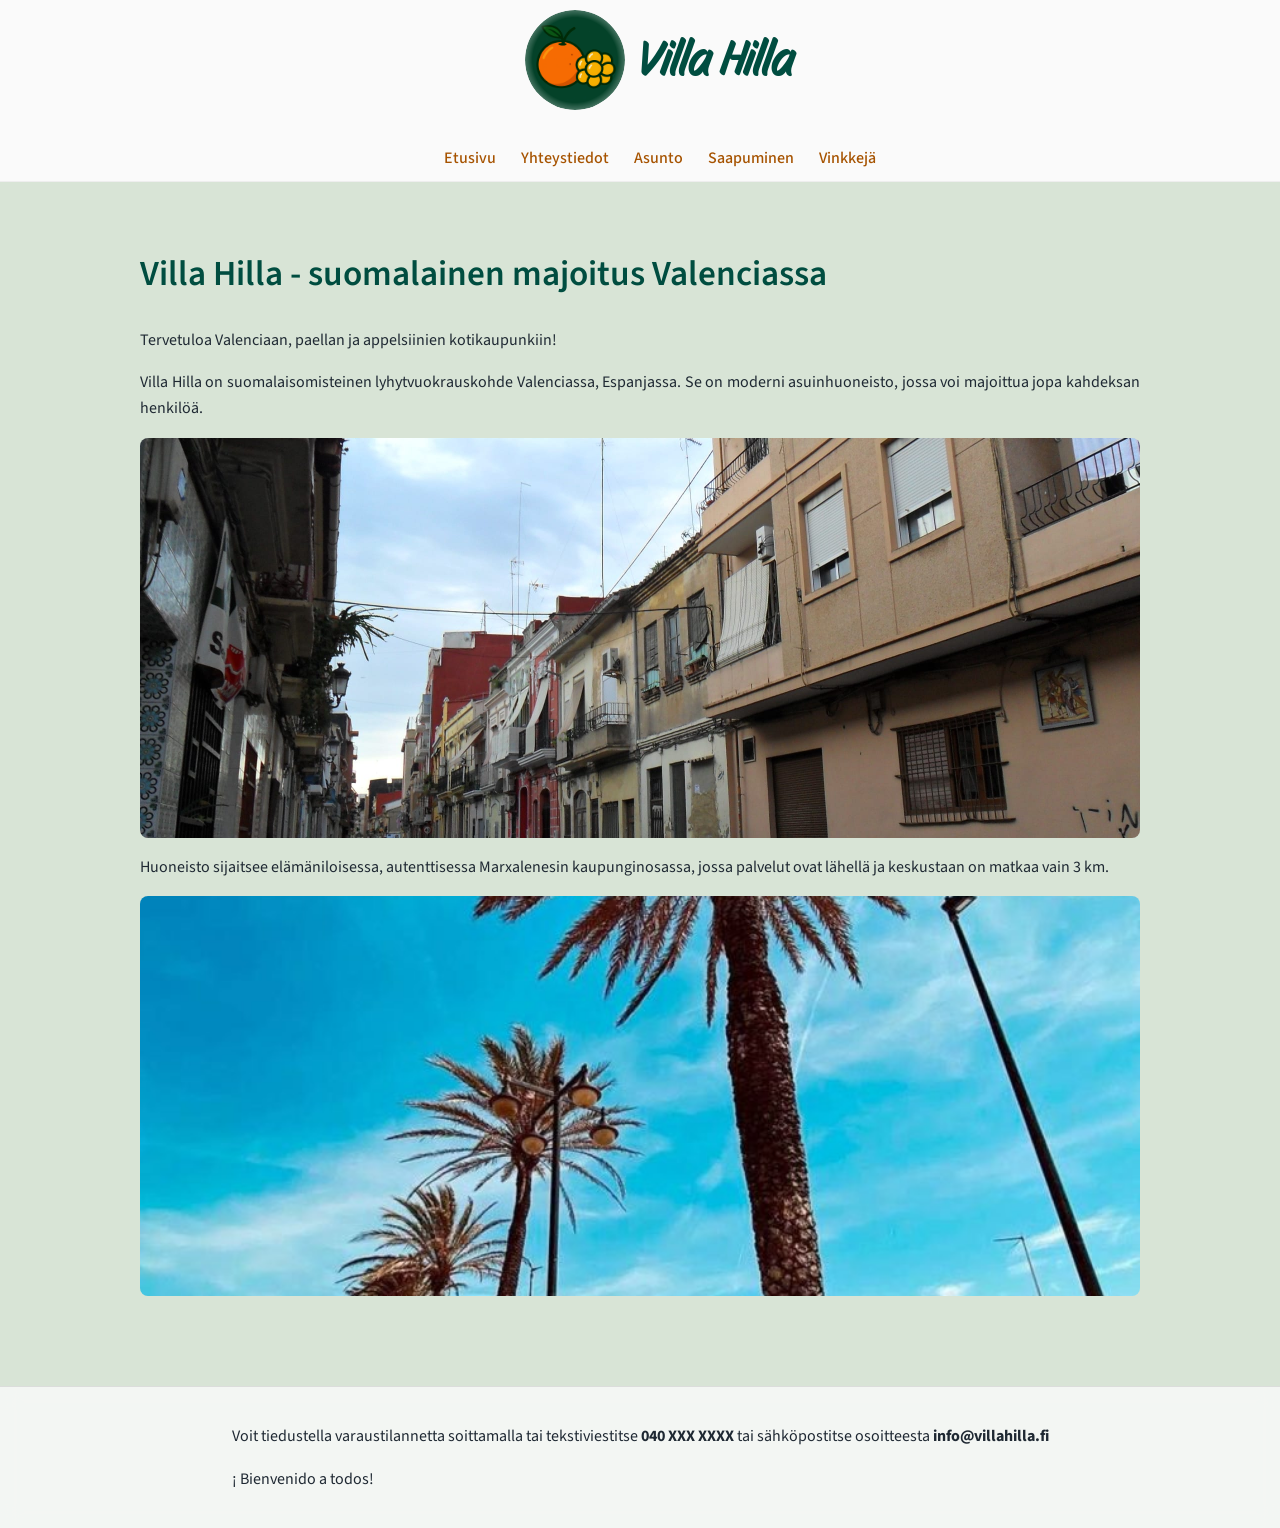
<file: index.html>
<!doctype html>
<html lang="fi">

<head>
  <meta charset="utf-8">
  <meta name="viewport" content="width=device-width, initial-scale=1">
  <meta name="author" content="Anni">
  <meta name="description" content="Villa Hilla Suomalainen majoitus Valenciassa">
  <title>Villa Hilla | Etusivu</title>

  <link rel="preconnect" href="https://fonts.googleapis.com">
  <link rel="preconnect" href="https://fonts.gstatic.com" crossorigin>
  <link
    href="https://fonts.googleapis.com/css2?family=Source+Sans+3:ital,wght@0,200..900;1,200..900&family=Story+Script&display=swap"
    rel="stylesheet" type="text/css">

  <link href="tyyli.css" rel="stylesheet" type="text/css">
</head>

<body>

  <header class="site-header">
    <div class="header-container">
      <div class="brand-section">
        <img src="logo.jpg" alt="Villa Hilla logo" class="logo">
        <h1 class="site-name">Villa Hilla</h1>
      </div>

      <nav class="main-navigation">
        <button class="menu-toggle" aria-label="Avaa valikko">
          <span class="bar"></span>
          <span class="bar"></span>
          <span class="bar"></span>
        </button>
        <ul class="nav-links">
          <li><a href="index.html">Etusivu</a></li>
          <li><a href="#Yhteystiedot">Yhteystiedot</a></li>
          <li><a href="asunto.html">Asunto</a></li>
          <li><a href="saapuminen.html">Saapuminen</a></li>
          <li><a href="vinkkeja.html">Vinkkejä</a></li>
        </ul>
      </nav>
    </div>
  </header>

  <main>
    <section>
      <div class="wrapper">
        <div class="content">
          <h2>Villa Hilla &#8209; suomalainen majoitus Valenciassa</h2>

          <p>Tervetuloa Valenciaan, paellan ja appelsiinien kotikaupunkiin!</p>

          <p>Villa Hilla on suomalaisomisteinen lyhytvuokrauskohde Valenciassa, Espanjassa.
            Se on moderni asuinhuoneisto, jossa voi majoittua jopa kahdeksan henkilöä.</p>

            <a href="talo.jpeg" target="_blank">
          <img src="talo.jpeg" alt="Villa Hilla rakennus" class="kuva"></a>

          <p>Huoneisto sijaitsee elämäniloisessa, autenttisessa Marxalenesin kaupunginosassa,
            jossa palvelut ovat lähellä ja keskustaan on matkaa vain 3 km.</p>

            <a href="ranta.jpg" target="_blank">
          <img src="ranta.jpg" alt="Malvarrosan ranta" class="kuva"></a>
        </div>
      </div>
    </section>
  </main>

  <footer id="Yhteystiedot" class="laatikko-footer">
    <div class="footer-container">
      <p>Voit tiedustella varaustilannetta soittamalla tai tekstiviestitse <strong>040 XXX XXXX</strong> tai
        sähköpostitse osoitteesta <strong>info@villahilla.fi</strong></p>
      <p>&iexcl; Bienvenido a todos!</p>
    </div>
  </footer>
  <script>
    const menuToggle = document.querySelector('.menu-toggle');
    const navLinks = document.querySelector('.nav-links');
    menuToggle.addEventListener('click', () => {
      navLinks.classList.toggle('active');
      document.querySelectorAll('.nav-links a').forEach(link => {
        link.addEventListener('click', () => {
          navLinks.classList.remove('active');
        });
      });
    });
  </script>
</body>

</html>
</file>
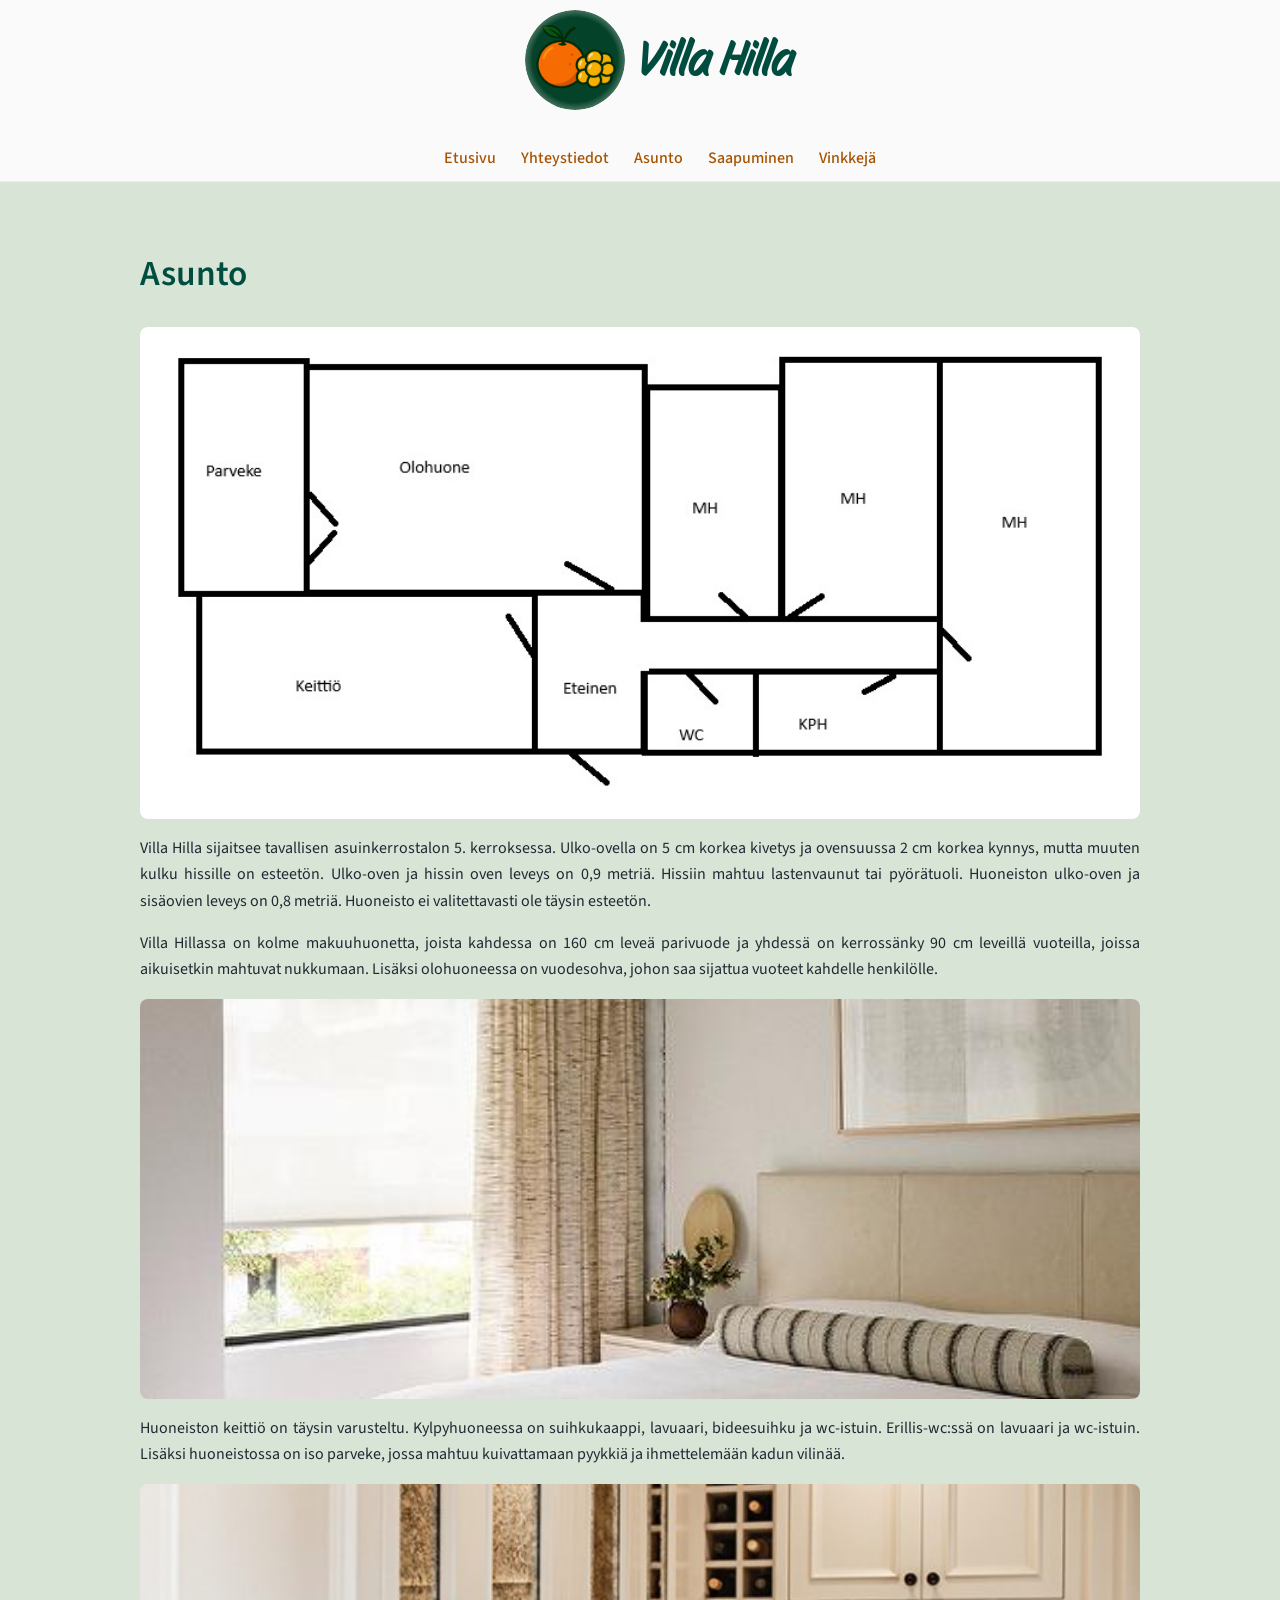
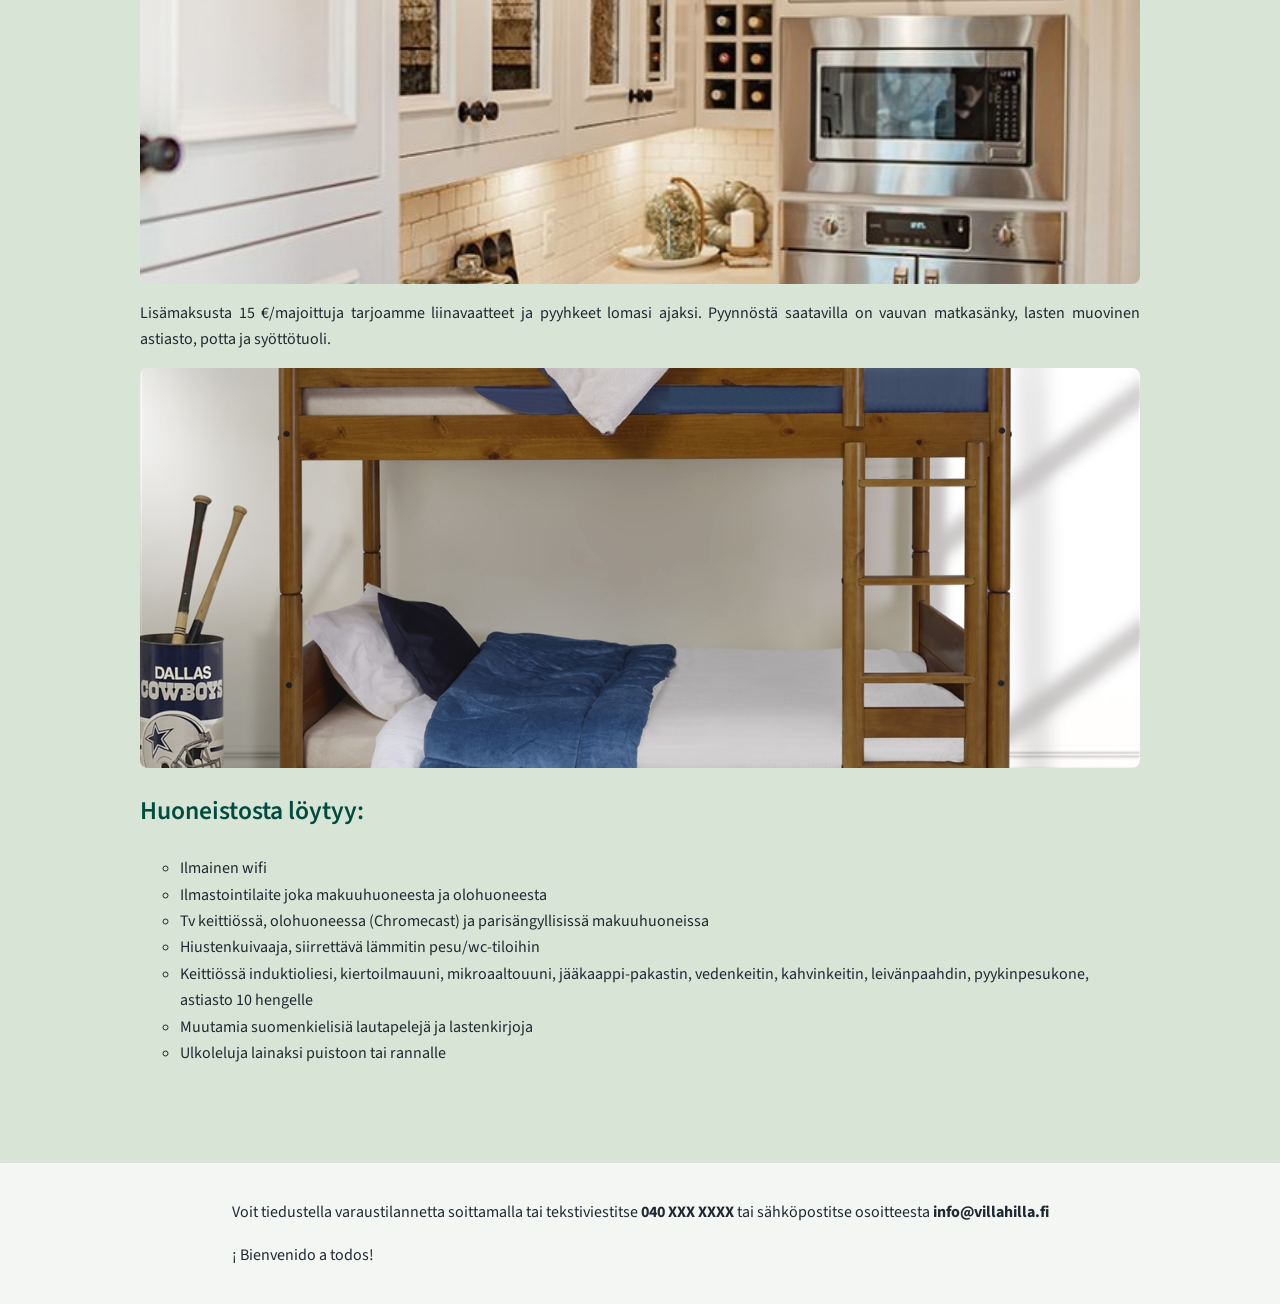
<file: asunto.html>
<!doctype html>
<html lang="fi">

<head>
    <meta charset="utf-8">
    <meta name="viewport" content="width=device-width, initial-scale=1">
    <meta name="author" content="Anni">
    <meta name="description" content="Villa Hilla Suomalainen majoitus Valenciassa">
    <title>Villa Hilla | Asunto</title>

    <link rel="preconnect" href="https://fonts.googleapis.com">
    <link rel="preconnect" href="https://fonts.gstatic.com" crossorigin>
    <link
        href="https://fonts.googleapis.com/css2?family=Source+Sans+3:ital,wght@0,200..900;1,200..900&family=Story+Script&display=swap"
        rel="stylesheet" type="text/css">

    <link href="tyyli.css" rel="stylesheet" type="text/css">
</head>

<body>

    <header class="site-header">
        <div class="header-container">
            <div class="brand-section">
                <img src="logo.jpg" alt="Villa Hilla logo" class="logo">
                <h1 class="site-name">Villa Hilla</h1>
            </div>

            <nav class="main-navigation">
                <button class="menu-toggle" aria-label="Avaa valikko">
                    <span class="bar"></span>
                    <span class="bar"></span>
                    <span class="bar"></span>
                </button>
                <ul class="nav-links">
                    <li><a href="index.html">Etusivu</a></li>
                    <li><a href="#Yhteystiedot">Yhteystiedot</a></li>
                    <li><a href="asunto.html">Asunto</a></li>
                    <li><a href="saapuminen.html">Saapuminen</a></li>
                    <li><a href="vinkkeja.html">Vinkkejä</a></li>
                </ul>
            </nav>
        </div>
    </header>

    <main>
        <section>
            <div class="wrapper">
                <div class="content">
                    <h2>Asunto</h2>
                    <a href="pohjapiirros.jpg" target="_blank">
                    <img src="pohjapiirros.jpg" alt="Villa Hilla pohjapiirros" class="pohjapiirros"></a>

                    <p>Villa Hilla sijaitsee tavallisen asuinkerrostalon 5. kerroksessa. Ulko-ovella on 5 cm korkea
                        kivetys ja
                        ovensuussa 2 cm korkea kynnys, mutta muuten kulku hissille on esteetön. Ulko-oven ja hissin oven
                        leveys on
                        0,9 metriä. Hissiin mahtuu lastenvaunut tai pyörätuoli. Huoneiston ulko-oven ja sisäovien leveys
                        on 0,8
                        metriä. Huoneisto ei valitettavasti ole täysin esteetön.</p>

                    <p>Villa Hillassa on kolme makuuhuonetta, joista kahdessa on 160 cm leveä parivuode ja yhdessä on
                        kerrossänky 90
                        cm leveillä vuoteilla, joissa aikuisetkin mahtuvat nukkumaan. Lisäksi olohuoneessa on
                        vuodesohva, johon saa
                        sijattua vuoteet kahdelle henkilölle.</p>

                    <a href="olohuone.jpg" target="_blank">
                    <img src="makuuhuone.jpg" alt="Villa Hilla makuuhuone" class="kuva"></a>

                    <p>Huoneiston keittiö on täysin varusteltu. Kylpyhuoneessa on suihkukaappi, lavuaari, bideesuihku ja
                        wc-istuin.
                        Erillis-wc:ssä on lavuaari ja wc-istuin. Lisäksi huoneistossa on iso parveke, jossa mahtuu
                        kuivattamaan pyykkiä ja ihmettelemään kadun vilinää.</p>

                    <a href="keittio.jpg" target="_blank">
                    <img src="keittio.jpg" alt="Villa Hilla keittiö" class="kuva"></a>

                    <p>Lisämaksusta 15 €/majoittuja tarjoamme liinavaatteet ja pyyhkeet lomasi ajaksi. Pyynnöstä
                        saatavilla on
                        vauvan matkasänky, lasten muovinen astiasto, potta ja syöttötuoli.</p>

                    <a href="lastenhuone.jpg" target="_blank">    
                    <img src="lastenhuone.jpg" alt="Villa Hilla lastenhuone" class="kuva"></a>

                    <h3>Huoneistosta löytyy:</h3>
                    <ul>
                        <li>Ilmainen wifi</li>
                        <li>Ilmastointilaite joka makuuhuoneesta ja olohuoneesta</li>
                        <li>Tv keittiössä, olohuoneessa (Chromecast) ja parisängyllisissä makuuhuoneissa</li>
                        <li>Hiustenkuivaaja, siirrettävä lämmitin pesu/wc-tiloihin</li>
                        <li>Keittiössä induktioliesi, kiertoilmauuni, mikroaaltouuni, jääkaappi-pakastin, vedenkeitin,
                            kahvinkeitin,
                            leivänpaahdin, pyykinpesukone, astiasto 10 hengelle</li>
                        <li>Muutamia suomenkielisiä lautapelejä ja lastenkirjoja</li>
                        <li>Ulkoleluja lainaksi puistoon tai rannalle</li>
                    </ul>
                </div>
            </div>
        </section>
    </main>

    <footer id="Yhteystiedot" class="laatikko-footer">
        <div class="footer-container">
            <p>Voit tiedustella varaustilannetta soittamalla tai tekstiviestitse <strong>040 XXX XXXX</strong> tai
                sähköpostitse osoitteesta <strong>info@villahilla.fi</strong></p>
            <p>&iexcl; Bienvenido a todos!</p>
        </div>
    </footer>
    <script>
        const menuToggle = document.querySelector('.menu-toggle');
        const navLinks = document.querySelector('.nav-links');
        menuToggle.addEventListener('click', () => {
            navLinks.classList.toggle('active');
            document.querySelectorAll('.nav-links a').forEach(link => {
                link.addEventListener('click', () => {
                    navLinks.classList.remove('active');
                });
            });
        });
    </script>
</body>

</html>
</file>
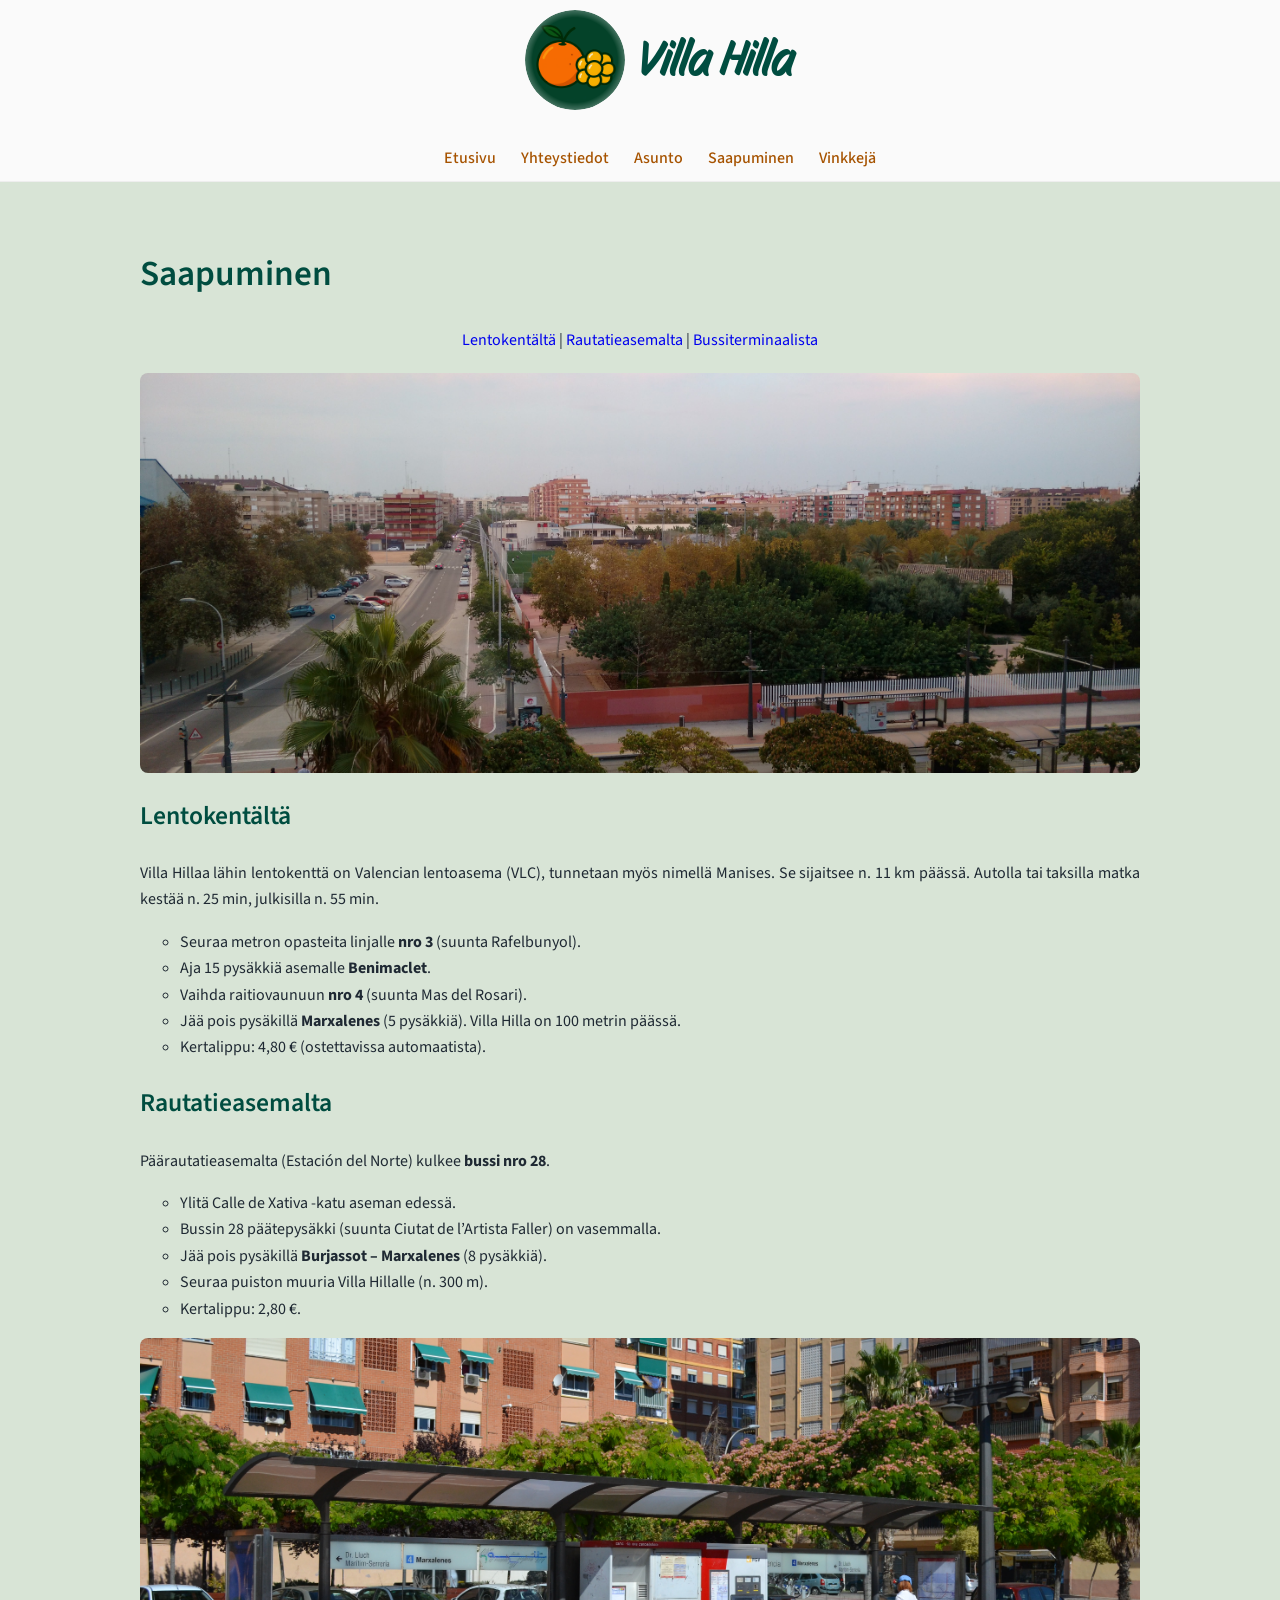
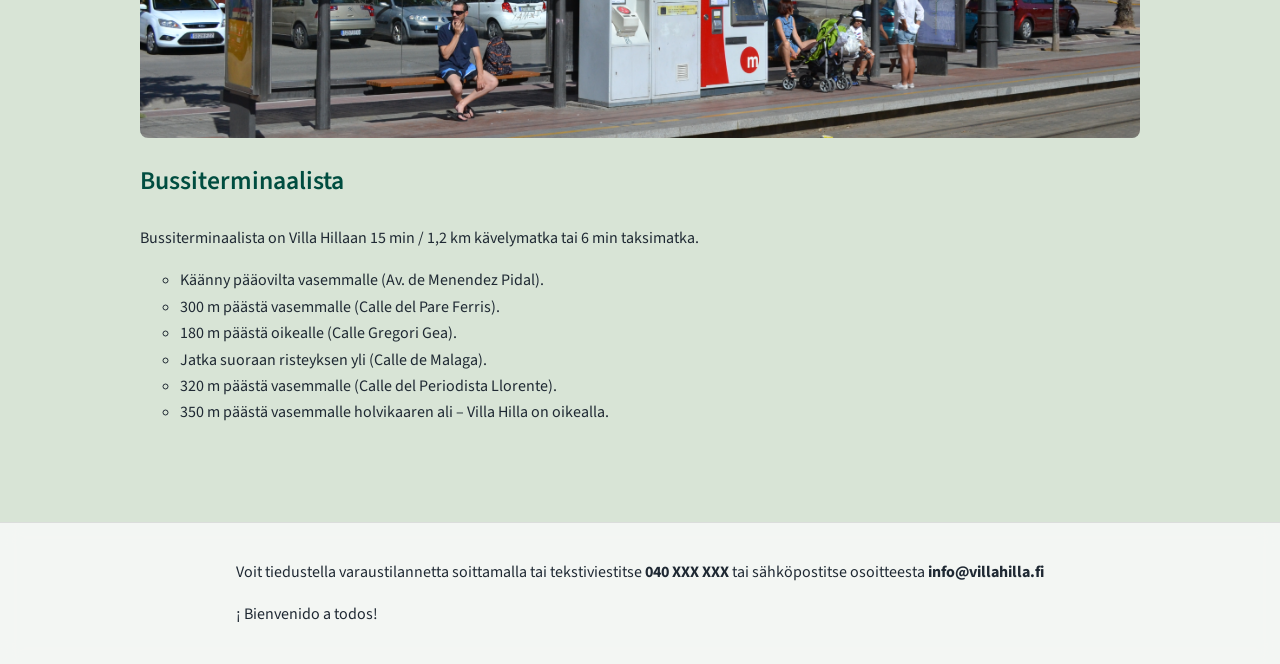
<file: saapuminen.html>
<!doctype html>
<html lang="fi">

<head>
    <meta charset="utf-8">
    <meta name="viewport" content="width=device-width, initial-scale=1">
    <meta name="author" content="Anni">
    <meta name="description" content="Villa Hilla Suomalainen majoitus Valenciassa">
    <title>Villa Hilla | Saapuminen</title>

    <link rel="preconnect" href="https://fonts.googleapis.com">
    <link rel="preconnect" href="https://fonts.gstatic.com" crossorigin>
    <link
        href="https://fonts.googleapis.com/css2?family=Source+Sans+3:ital,wght@0,200..900;1,200..900&family=Story+Script&display=swap"
        rel="stylesheet" type="text/css">

    <link href="tyyli.css" rel="stylesheet" type="text/css">
</head>

<body>

    <header class="site-header">
        <div class="header-container">
            <div class="brand-section">
                <img src="logo.jpg" alt="Villa Hilla logo" class="logo">
                <h1 class="site-name">Villa Hilla</h1>
            </div>

            <nav class="main-navigation">
                <button class="menu-toggle" aria-label="Avaa valikko">
                    <span class="bar"></span>
                    <span class="bar"></span>
                    <span class="bar"></span>
                </button>
                <ul class="nav-links">
                    <li><a href="index.html">Etusivu</a></li>
                    <li><a href="#Yhteystiedot">Yhteystiedot</a></li>
                    <li><a href="asunto.html">Asunto</a></li>
                    <li><a href="saapuminen.html">Saapuminen</a></li>
                    <li><a href="vinkkeja.html">Vinkkejä</a></li>
                </ul>
            </nav>
        </div>
    </header>

    <main>
        <section>
             <div class="wrapper">
                <div class="content">
            <h2>Saapuminen</h2>

            <div class="content-nav" style="text-align: center; margin-bottom: 20px;">
                <a href="#Lentokentalta">Lentokentältä</a> |
                <a href="#Rautatieasemalta">Rautatieasemalta</a> |
                <a href="#Bussiterminaalista">Bussiterminaalista</a>
            </div>
           

                    <a href="maisema.jpg" target="_blank">
                    <img src="maisema.jpg" alt="Katumaisemaa Valenciassa" class="kuva"></a>
                    
                    <article id="Lentokentalta">
                        <h3>Lentokentältä</h3>
                        <p>Villa Hillaa lähin lentokenttä on Valencian lentoasema (VLC), tunnetaan myös nimellä Manises.
                            Se sijaitsee n. 11 km päässä. Autolla tai taksilla matka kestää n. 25 min, julkisilla n. 55
                            min.</p>
                        <ul>
                            <li>Seuraa metron opasteita linjalle <strong>nro 3</strong> (suunta Rafelbunyol).</li>
                            <li>Aja 15 pysäkkiä asemalle <strong>Benimaclet</strong>.</li>
                            <li>Vaihda raitiovaunuun <strong>nro 4</strong> (suunta Mas del Rosari).</li>
                            <li>Jää pois pysäkillä <strong>Marxalenes</strong> (5 pysäkkiä). Villa Hilla on 100 metrin
                                päässä.</li>
                            <li>Kertalippu: 4,80 € (ostettavissa automaatista).</li>
                        </ul>
                    </article>

                    <article id="Rautatieasemalta">
                        <h3>Rautatieasemalta</h3>
                        <p>Päärautatieasemalta (Estación del Norte) kulkee <strong>bussi nro 28</strong>.</p>
                        <ul>
                            <li>Ylitä Calle de Xativa -katu aseman edessä.</li>
                            <li>Bussin 28 päätepysäkki (suunta Ciutat de l’Artista Faller) on vasemmalla.</li>
                            <li>Jää pois pysäkillä <strong>Burjassot – Marxalenes</strong> (8 pysäkkiä).</li>
                            <li>Seuraa puiston muuria Villa Hillalle (n. 300 m).</li>
                            <li>Kertalippu: 2,80 €.</li>
                        </ul>
                        <a href="pysakki.jpg" target="_blank">
                        <img src="pysakki.jpg" alt="Marxalenes-pysäkki" class="kuva"></a>
                    </article>

                    <article id="Bussiterminaalista">

                        <h3>Bussiterminaalista</h3>
                        <p>Bussiterminaalista on Villa Hillaan 15 min / 1,2 km kävelymatka tai 6 min taksimatka.</p>
                        <ul>
                            <li>Käänny pääovilta vasemmalle (Av. de Menendez Pidal).</li>
                            <li>300 m päästä vasemmalle (Calle del Pare Ferris).</li>
                            <li>180 m päästä oikealle (Calle Gregori Gea).</li>
                            <li>Jatka suoraan risteyksen yli (Calle de Malaga).</li>
                            <li>320 m päästä vasemmalle (Calle del Periodista Llorente).</li>
                            <li>350 m päästä vasemmalle holvikaaren ali – Villa Hilla on oikealla.</li>
                        </ul>
                    </article>
                </div>
            </div>
        </section>
    </main>

    <footer id="Yhteystiedot" class="laatikko-footer">
        <div class="footer-container">
            <p>Voit tiedustella varaustilannetta soittamalla tai tekstiviestitse <strong>040 XXX XXX</strong> tai
                sähköpostitse osoitteesta <strong>info@villahilla.fi</strong></p>
            <p>&iexcl; Bienvenido a todos!</p>
        </div>
    </footer>
    <script>
        const menuToggle = document.querySelector('.menu-toggle');
        const navLinks = document.querySelector('.nav-links');
        menuToggle.addEventListener('click', () => {
            navLinks.classList.toggle('active');
            document.querySelectorAll('.nav-links a').forEach(link => {
                link.addEventListener('click', () => {
                    navLinks.classList.remove('active');
                });
            });
        });
    </script>
</body>

</html>
</file>
<file: tyyli.css>
:root {
  --primary-color: #004d40;
  --secondary-color: #1f2933;
  --background-color: #fafafa;
  --accent-color: #a65300;
  --font-family: 'Source Sans 3', Verdana, Arial, sans-serif;
  --heading-font: 'Story Script', system-ui, -apple-system, sans-serif;
}

body {
  margin: 0;
  padding: 0;
  min-height: 100vh;
  background-color: #fafafa;
  color: var(--secondary-color);
  font-family: var(--font-family);
  font-size: 1rem;
  line-height: 1.65;

  /* Grid-asettelu */
  display: grid;
  grid-template-columns: 1fr min(1400px, calc(100% - 40px)) 1fr;
  background-color: #d8e4d6;
  background-size: cover;
  background-position: center;
  background-attachment: fixed;
  background-repeat: no-repeat;
}


body>* {
  grid-column: 1 / -1;
  padding-left: 20px;
  padding-right: 20px;

}

/* TYPOGRAFIA */
h1,
h2,
h3,
h4 {
  color: var(--primary-color);
}

h2,
h3,
nav,
button {
  font-family: var(--font-family);
}

h1 {
  font-family: var(--heading-font);
  font-size: clamp(3.0rem, 4vw, 3rem);
  line-height: 1.2;
  font-weight: 700;
}

h2 {
  font-size: clamp(1.7rem, 3vw, 2.2rem);
  line-height: 1.3;
  font-weight: 600;
}

h3 {
  font-size: clamp(1.3rem, 2.2vw, 1.6rem);
  line-height: 1.4;
  font-weight: 600;
}

h4 {
  display: inline;
  font-size: clamp(1rem, 2.2vw, 1.1rem);
  line-height: 1.4;
  font-weight: 600;
}

a {
  text-decoration: none
}

a:hover {
  color: var(--accent-color);
}

ul {
  list-style-type: circle;
}

ol {
  list-style-type: decimal;
  padding-left: 30px;
}

p {
  text-align: justify;
  text-justify: inter-word;
}

/* HEADER JA NAVIGOINTI */
.site-header {
  grid-column: 1 / -1;
  display: flex;
  justify-content: center;
  background-color: #fafafa;
  border-bottom: 1px solid #eee;
  width: 100%;
}

.header-container {
  display: flex;
  flex-direction: column;
  align-items: center;
  gap: 15px;
  max-width: 1400px;
  padding: 10px 20px;
  width: 100%;
  box-sizing: border-box;
}

.menu-toggle {
  display: none;
}


.brand-section {
  display: flex;
  align-items: center;
  gap: 10px;
}


.logo {
  height: 100px;
  width: auto;
  border-radius: 50%;
  mask-image: radial-gradient(circle, black 60%, transparent 100%);
  -webkit-mask-image: radial-gradient(circle, black 60%, transparent 100%);
}

.site-name {
  margin: 0;
  font-size: clamp(3.0rem, 4vw, 3rem);
  color: var(--primary-color);
}

/* Navigointipalkki */
nav {
  color: var(--accent-color);
  margin-top: 20px;
  font-weight: 600;
  text-align: center;
}


.main-navigation ul {
  display: flex;
  flex-direction: row;
  gap: 25px;
  justify-content: center;
  align-items: center;
  list-style: none;
  margin: 0;
  padding: 0;
}

.main-navigation a {
  text-decoration: none;
  color: var(--accent-color);
  font-weight: 500;
  transition: color 0.2s;
}

.main-navigation a:hover {
  color: var(--primary-color);
}

/* KOMPONENTIT */
.kuva {
  width: 100%;
  height: 400px;
  object-fit: cover;
  object-position: center;
  display: block;
  border-radius: 8px;
  margin-bottom: 10px;
}
.pohjapiirros{
  width: 100%;
  height: auto;
  object-fit: contain;
  object-position: center;
  display: block;
  border-radius: 8px;
  margin-bottom: 10px;
}
.kartta {
  display: flex;
  flex-direction: row;
  align-items: flex-start;
  gap: 20px;
}

.karttakuva {
  max-width: 500px;
  width: auto;
  height: auto;
  align-self: flex-start;
}

.laatikko-footer {
  grid-column: 1 / -1;
  width: 100%;
  background-color: rgba(250, 250, 250, 0.8);
  backdrop-filter: blur(10px);
  border-top: 1px solid rgba(0, 0, 0, 0.1);
  padding: 0 0;
  margin-top: 40px;
display: flex;
  justify-content: center; 
  align-items: center;    
  min-height: 80px;
}

.footer-container {
  max-width: 1400px;
  margin: 20px 20px;
  grid-column: 2;
  padding: 0 0;
  text-align: center;
}

main {
  grid-column: 2;
}
.wrapper {
  display: flex;
  justify-content: center; 
  width: 100%;
     
}

.content {
  max-width: 1000px;
  width: 100%;
  padding: 40px;
  min-height: 100vh;
}

/* RESPONSIIVISUUS */

/* Mobiililaitteet */
@media only screen and (max-width: 799px) {
  body {
   background-color: #d8e4d6;
    background-size: cover;
    background-position: center;
    background-attachment: fixed;
    background-repeat: no-repeat;
  }

  .kartta {
    flex-direction: column;
  }

  .karttateksti {
    display: flex;
    flex-direction: column;
  }

  .header-container {
    flex-direction: row;
    justify-content: space-between;
    align-items: center;
  }


  .menu-toggle {
    display: flex;
    flex-direction: column;
    gap: 5px;
    background: none;
    border: none;
    cursor: pointer;
    z-index: 100;
    position: absolute;
    top: 10px;
    right: 20px;
  }

  .bar {
    width: 25px;
    height: 3px;
    background-color: var(--primary-color);
    transition: 0.3s;
  }

  .nav-links {
    display: none;
    flex-direction: column;
    position: absolute;
    top: 60px;
    right: 0;
    background-color: #fafafa;
    width: 200px;
    box-shadow: 0 10px 15px rgba(0, 0, 0, 0.1);
    padding: 20px;
    border-radius: 0 0 0 10px;
    z-index: 1000;
  }

  .nav-links.active {
    display: flex;
  }

  .main-navigation ul {
    gap: 15px;
    display: none;
    flex-direction: column;
  }

  .main-navigation ul.active {
    display: flex;
  }
 
  .karttakuva {
    max-width: 100%;
    width: 100%;
  }
  .p {
    text-align:left;
  }
}

/* Suuremmat näytöt */
@media only screen and (min-width: 540px) {


  body::before {
    content: "";
    position: fixed;
    top: 0;
    left: 0;
    right: 0;
    bottom: 0;
    background-color: #d8e4d6;
    background-size: cover;
    background-position: center;
    z-index: -1;
  }

  
  .header-container {
    flex-direction: column;
    justify-content: center;
    align-items: center;
    padding: 10px 0; 
  }

 
  .main-navigation {
    display: flex;
    justify-content: center;
    padding-left: 0;
    width: auto;
  }
}
@media only screen and (min-width: 800px) {
  .kartta {
    flex-direction: row;
  }

 
  .karttateksti {
    display: flex;
    flex-direction: row;
    align-items: flex-start;
  }

 
  .karttateksti ol {
    column-count: 2;
    column-gap: 20px;
    padding: 0;
  }
}
</file>
